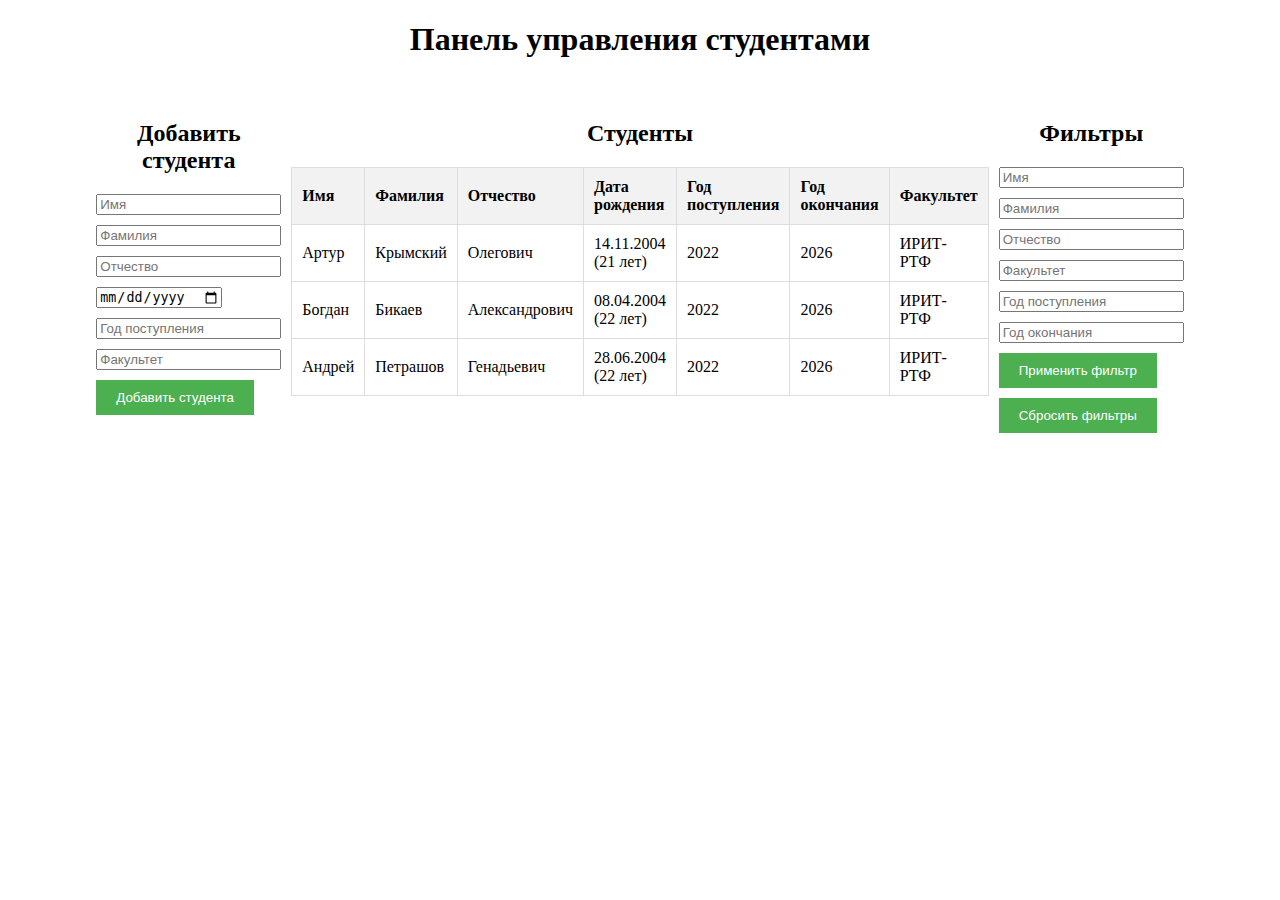
<file: mod10/index.html>
<!DOCTYPE html>
<html lang="ru">

<head>
    <meta charset="UTF-8">
    <meta name="viewport" content="width=device-width, initial-scale=1.0">
    <title>Панель управления студентами</title>
    <link rel="stylesheet" href="styles.css">
</head>

<body>
    <h1 class="header">Панель управления студентами</h1>

    <div class="container">
        <div class="left-panel">
            <h2>Добавить студента</h2>
            <form id="add-student-form">
                <input type="text" id="first-name" placeholder="Имя" required>
                <input type="text" id="last-name" placeholder="Фамилия" required>
                <input type="text" id="middle-name" placeholder="Отчество">
                <input type="date" id="dob" required>
                <input type="number" id="start-year" placeholder="Год поступления" required>
                <input type="text" id="faculty" placeholder="Факультет" required>
                <button type="submit">Добавить студента</button>
            </form>
        </div>

        <div id="students-table">
            <h2>Студенты</h2>
            <table>
                <thead>
                    <tr>
                        <th>Имя</th>
                        <th>Фамилия</th>
                        <th>Отчество</th>
                        <th>Дата рождения</th>
                        <th>Год поступления</th>
                        <th>Год окончания</th>
                        <th>Факультет</th>
                    </tr>
                </thead>
                <tbody id="students-list">

                </tbody>
            </table>
        </div>

        <div class="right-panel">
            <h2>Фильтры</h2>
            <div id="filters">
                <input type="text" id="filter-first-name" placeholder="Имя">
                <input type="text" id="filter-last-name" placeholder="Фамилия">
                <input type="text" id="filter-middle-name" placeholder="Отчество">
                <input type="text" id="filter-faculty" placeholder="Факультет">
                <input type="number" id="filter-start-year" placeholder="Год поступления">
                <input type="number" id="filter-graduation-year" placeholder="Год окончания">
                <button id="apply-filter-btn">Применить фильтр</button>
                <button id="reset-filters-btn">Сбросить фильтры</button>
            </div>
        </div>
    </div>

    <script src="script.js"></script>
</body>

</html>
</file>
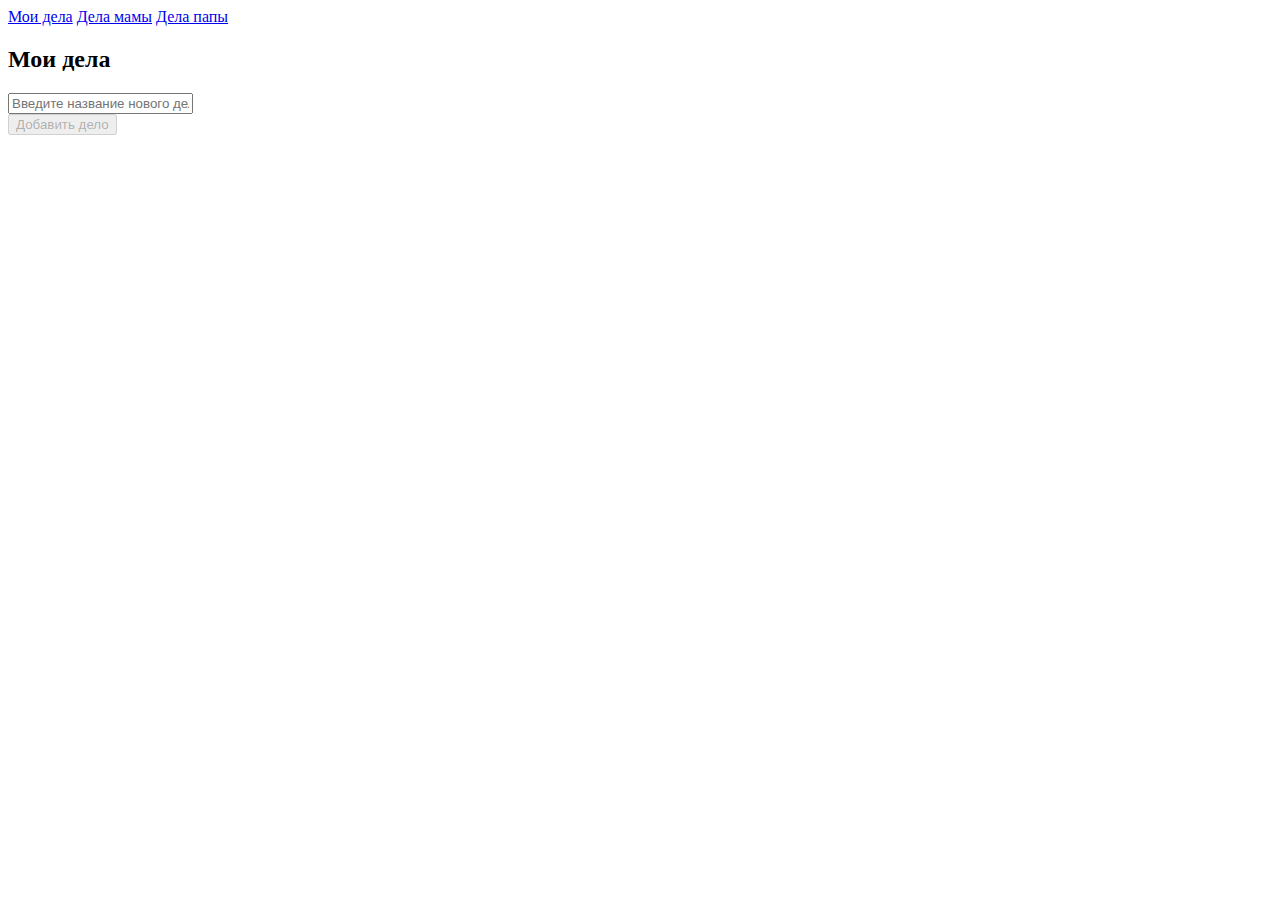
<file: mod8/index.html>
<!DOCTYPE html>
<html lang="en">
<head>
    <meta charset="UTF-8">
    <meta name="viewport" content="width=device-width, initial-scale=1.0">
    <title>toDO</title>
    <link rel="stylesheet" href="https://cdn.jsdelivr.net/npm/bootstrap@4.5.3/dist/css/bootstrap.min.css" 
    integrity="sha384-TX8t27EcRE3e/ihU7zmQxVncDAy5uIKz4rEkgIXeMed4M0jlfIDPvg6uqKI2xXr2"
     crossorigin="anonymous">
     <script defer src="./todo-app.js"></script>
     <script>
        document.addEventListener('DOMContentLoaded', function(){
          createTodoApp(document.getElementById('todo-app'), 'Мои дела', 'myTasks');
        })
      </script>
</head>
<body>
    <div class="container mb-5">
        <nav class="nav">
            <a class="nav-link" href="index.html">Мои дела</a>
            <a class="nav-link" href="mom.html">Дела мамы</a>
            <a class="nav-link" href="dad.html">Дела папы</a>
        </nav>
    </div>
    <div id="todo-app" class="container"></div>
</body>
</html>
</file>
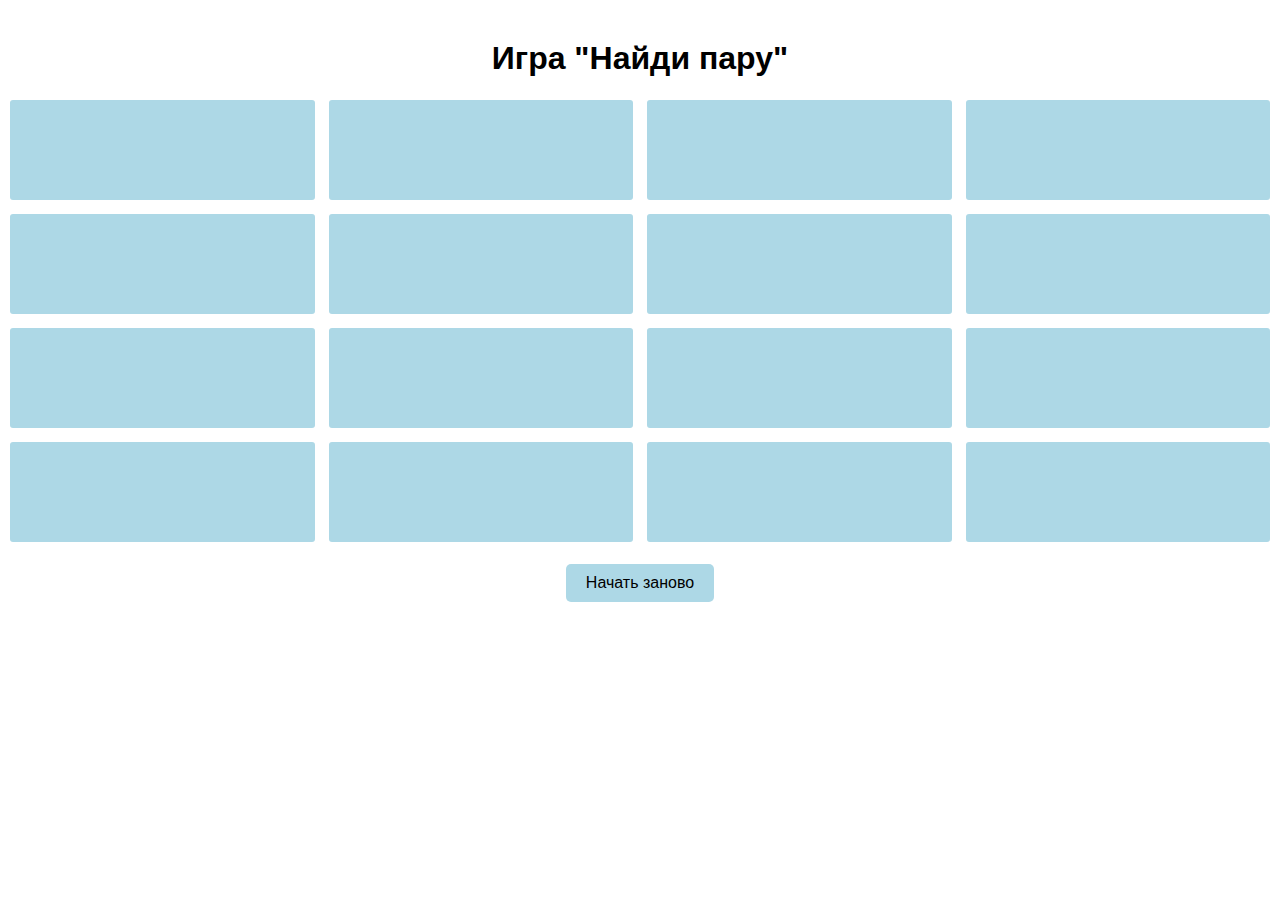
<file: mod9/index.html>
<!DOCTYPE html>
<html>
<head>
  <title>Игра "Найди пару"</title>
  <link rel="stylesheet" type="text/css" href="styles.css">
</head>
<body>
  <h1>Игра "Найди пару"</h1>
  <div id="game-container"></div>
  <button id="start-button">Начать заново</button>

  <script src="script.js"></script>
</body>
</html>
</file>
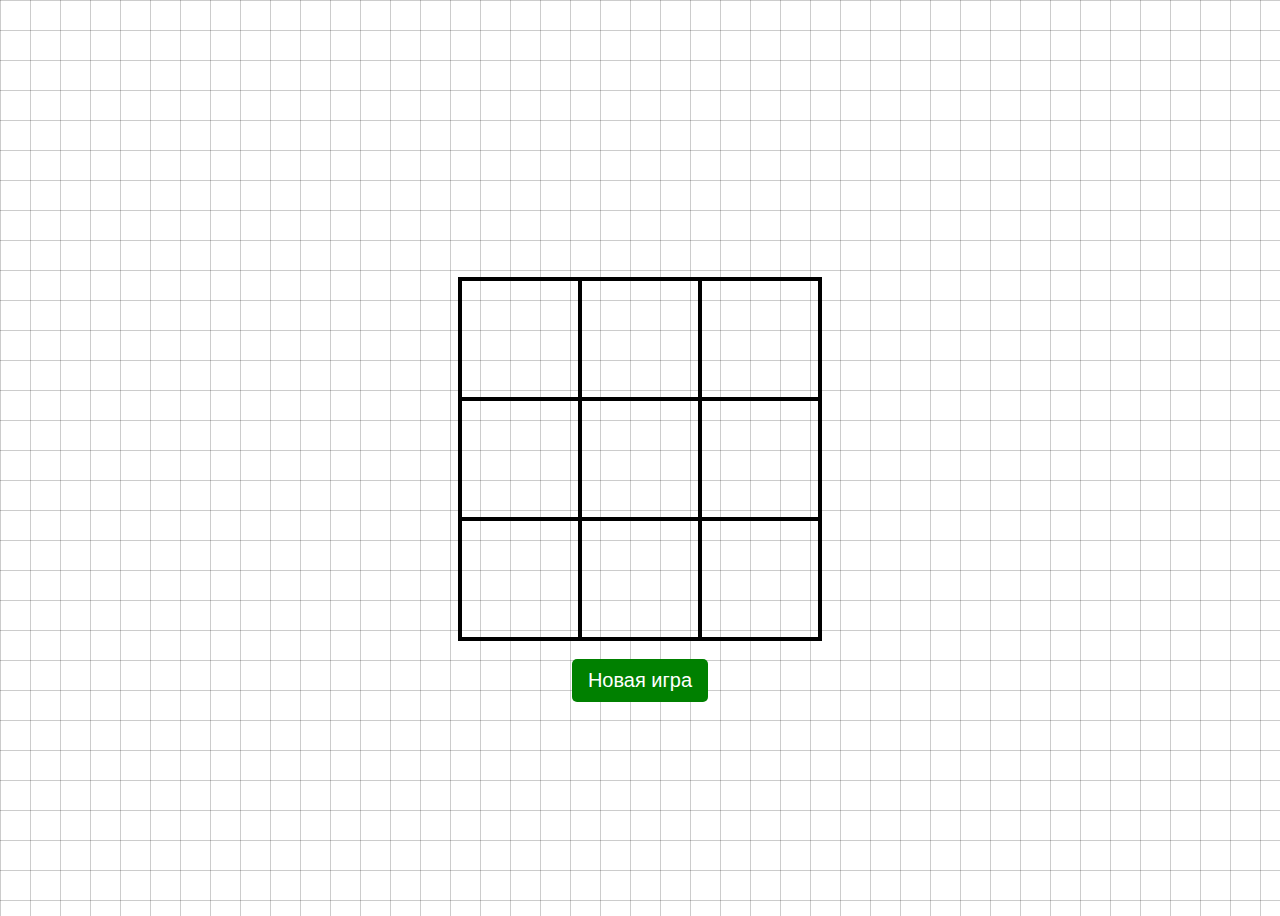
<file: Лекция 1/index.html>
<!DOCTYPE html>
<html lang="en">
<head>
    <meta charset="UTF-8">
    <meta name="viewport" content="width=, initial-scale=1.0">
    <link rel="stylesheet" href="style.css">
    <title>Крестики-нолики</title>
</head>
<body>
    <div class="res">&nbsp</div>
    <div class="game">
        <div class="field"></div>
        <div class="field"></div>
        <div class="field"></div>
        <div class="field"></div>
        <div class="field"></div>
        <div class="field"></div>
        <div class="field"></div>
        <div class="field"></div>
        <div class="field"></div>
    </div>
    <button class="new-game">Новая игра</button>
</body>
<script src="index.js"></script>
</html>
</file>
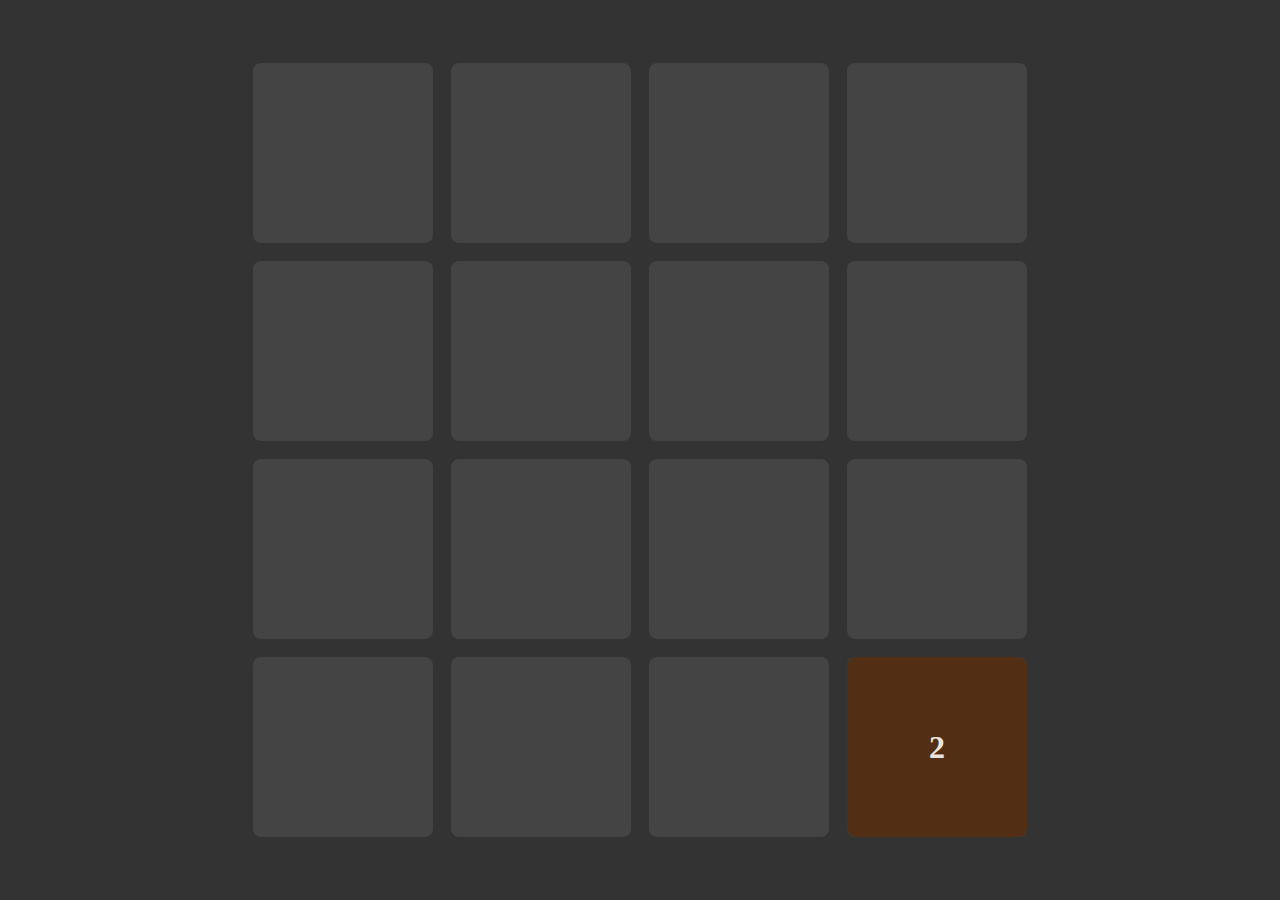
<file: Лекция 2/index.html>
<!DOCTYPE html>
<html lang="en">
<head>
    <meta charset="UTF-8">
    <meta name="viewport" content="width=device-width, initial-scale=1.0">
    <link rel="stylesheet" href="style.css">
    <title>2048</title>
</head>
<body>
    <div class="game-board"></div>
</body>
<script defer src="app.js" type="module"></script>
</html>
</file>
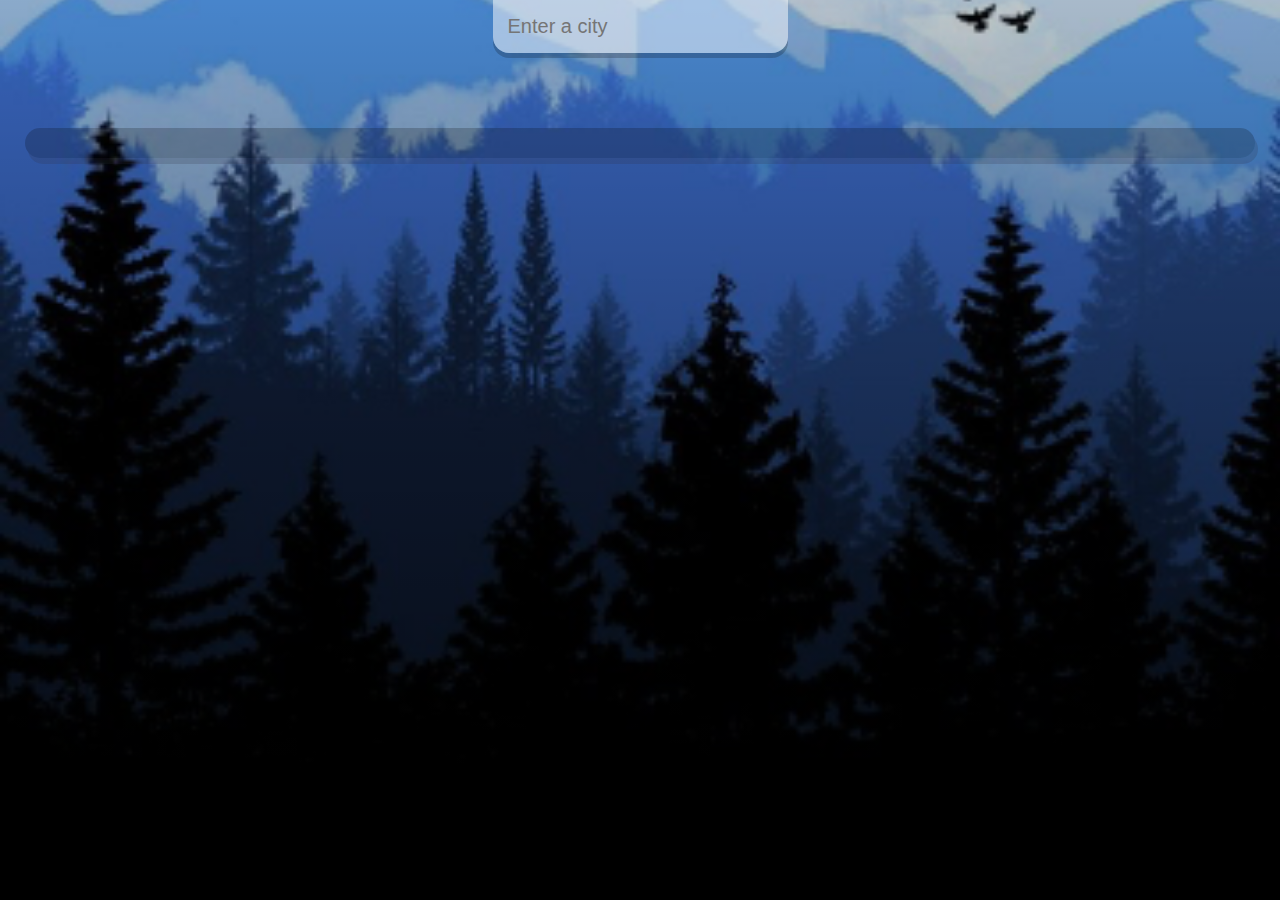
<file: Лекция 3/index.html>
<!DOCTYPE html>
<html>
<head>
    <title>Weather App</title>
    <link rel="stylesheet" href="styles.css">
</head>
<body>
    <div class="app">
        <main>
            <div class="search-box">
                <input type="text" class="searchbar" placeholder="Enter a city">
            </div>
            <div class="location-box">
                <div class="location"></div>
                <div class="date"></div>
            </div>
            <div class="weather-box">
                <div class="temp"></div>
                <div class="weather"></div>
            </div>
        </main>
    </div>
    
    <script src="main.js"></script>
</body>
</html>
</file>
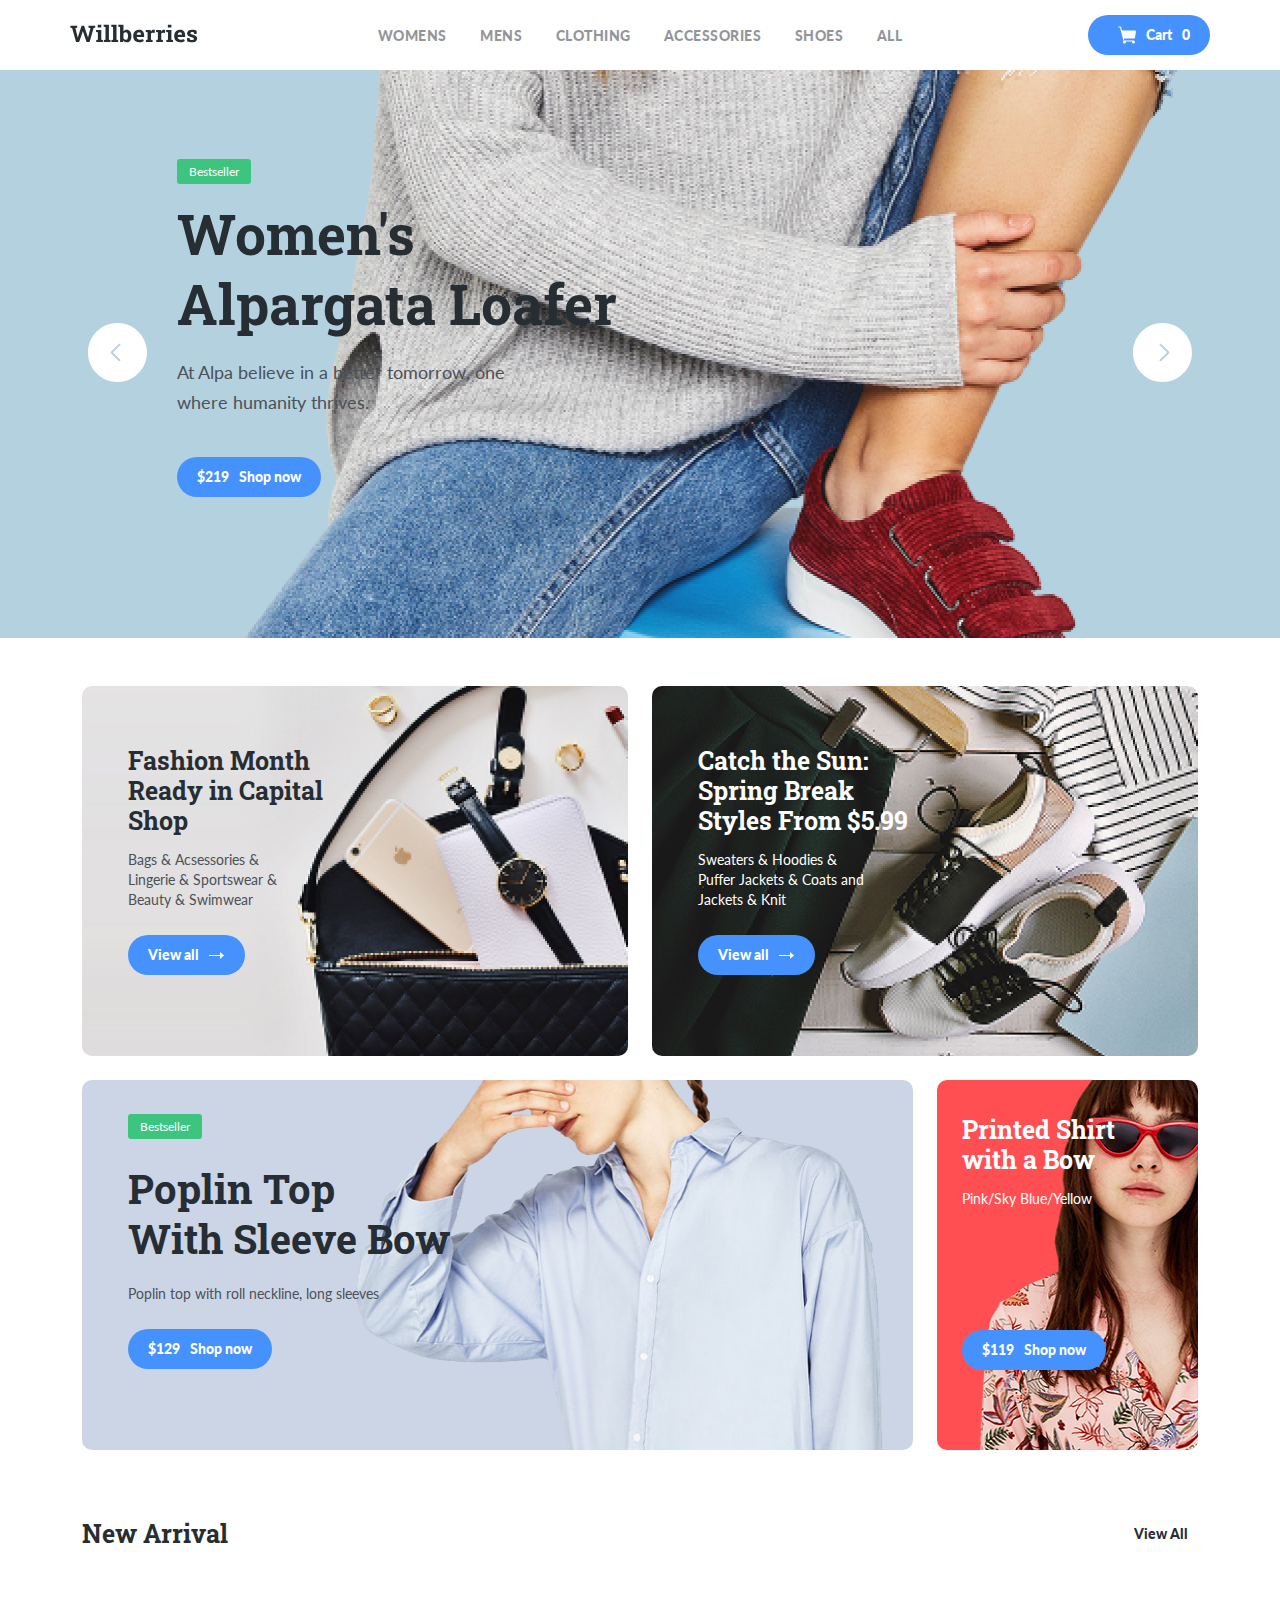
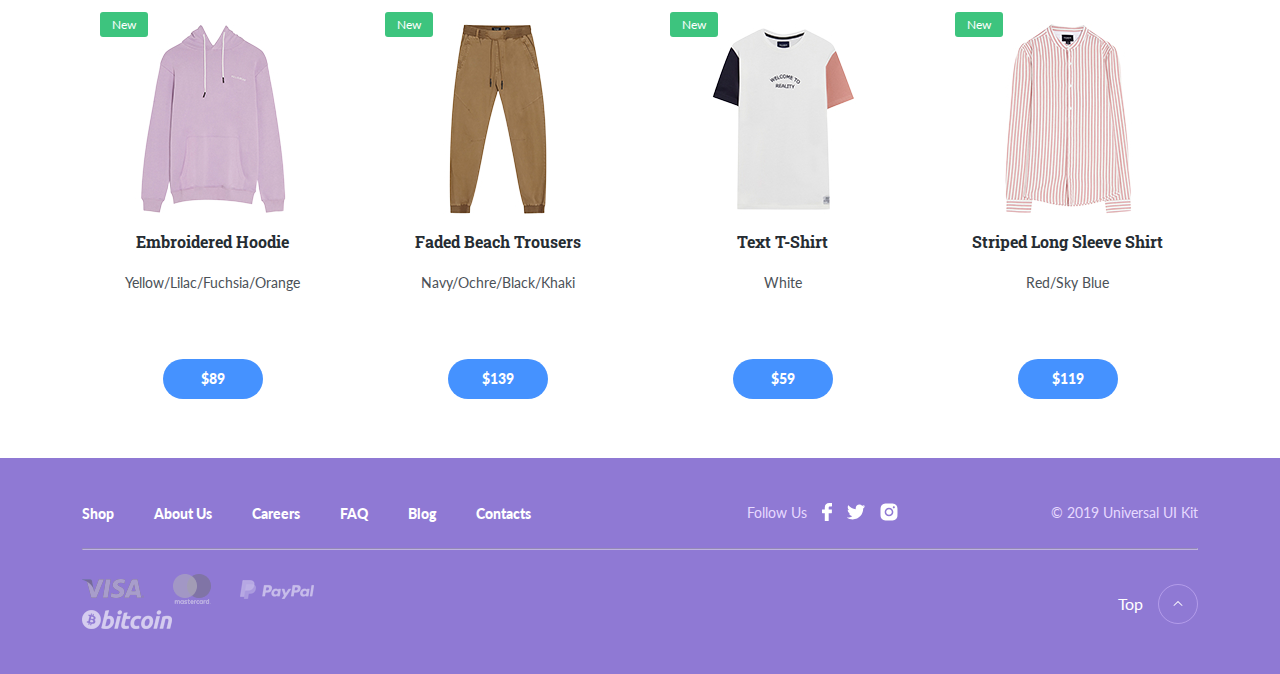
<file: Лекция 4/index.html>
<!DOCTYPE html>
<html lang="en">
<head>
	<meta charset="UTF-8">
	<meta name="viewport" content="width=device-width, initial-scale=1.0">
	<title>Willberries</title>
	<link rel="preconnect" href="https://fonts.gstatic.com">
	<link rel="apple-touch-icon" sizes="180x180" href="favicon/apple-touch-icon.png">
	<link rel="icon" type="image/png" sizes="32x32" href="favicon/favicon-32x32.png">
	<link rel="icon" type="image/png" sizes="16x16" href="favicon/favicon-16x16.png">
	<link rel="mask-icon" href="favicon/safari-pinned-tab.svg" color="#5bbad5">
	<meta name="msapplication-TileColor" content="#da532c">
	<meta name="theme-color" content="#ffffff">
	<link href="https://fonts.googleapis.com/css2?family=Lato:wght@400;900&display=swap" rel="stylesheet">
	<link href="https://fonts.googleapis.com/css2?family=Roboto+Slab:wght@700&display=swap" rel="stylesheet">
	<link rel="stylesheet" href="css/bootstrap-grid.min.css">
	<link rel="stylesheet" href="css/swiper-bundle.min.css"/>
	<link rel="stylesheet" href="css/style.css">
</head>
<!-- class="show-goods" -->
<body id="body">
	<header class="container header px-4 px-md-0">
		<div class="row justify-content-between align-items-center">
			<div class="col-lg-2 col-6">
				<a href="#" class="logo-link">
					<img width="128" src="img/logo.svg" alt="logo: Willberries" class="logo-image">
				</a>
			</div>
			<div class="col-lg-6 d-none d-lg-block">
				<nav>
					<ul class="navigation d-flex justify-content-around">
						<li class="navigation-item">
							<a href="#" class="navigation-link" data-field="gender">Womens</a>
						</li>
						<li class="navigation-item">
							<a href="#" class="navigation-link" data-field="gender">Mens</a>
						</li>
						<li class="navigation-item">
							<a href="#" class="navigation-link" data-field="category">Clothing</a>
						</li>
						<li class="navigation-item">
							<a href="#" class="navigation-link" data-field="category">Accessories</a>
						</li>
						<li class="navigation-item">
							<a href="#" class="navigation-link" data-field="category">Shoes</a>
						</li>
						<li class="navigation-item">
							<a href="#" class="navigation-link" >All</a>
						</li>

					</ul>
				</nav>
			</div>
			<div class="col-lg-2 col-6 d-flex justify-content-end">
				<button class="button button-cart">
					<img class="button-icon" src="img/cart.svg" alt="icon: cart">
					<span class="button-text">Cart</span>
					<span class="button-text cart-count">0</span>
				</button>
			</div>
		</div>
		<!-- /.row -->
	</header>
	<section class="slider swiper-container">
		<div class="swiper-wrapper">
			<section class="slide slide-1 swiper-slide">
				<div class="container">
					<div class="row">
						<div class="col-lg-4 col-10 offset-lg-1">
							<span class="label">Bestseller</span>
							<h2 class="slide-title">Women's Alpargata Loafer</h2>
							<p class="slide-description">At Alpa believe in a better tomorrow, one where humanity thrives.</p>
							<button class="button add-to-cart" data-id="003">
								<span class="button-price">$219</span>
								<span class="button-text">Shop now</span>
							</button>
						</div>
						<!-- /.col-4 offset-lg-1 -->
					</div>
					<!-- /.row -->
				</div>
				<!-- /.container -->
			</section>
			<section class="slide slide-1 swiper-slide">
				<div class="container">
					<div class="row">
						<div class="col-lg-4 col-10 offset-lg-1">
							<span class="label">New</span>
							<h2 class="slide-title">Text T-Shirt</h2>
							<p class="slide-description">Women’s pearl basic knit sweater with a round neck. Available in several colours. Free shipping to stores.</p>
							<button class="button add-to-cart" data-id="004">
								<span class="button-price">$119</span>
								<span class="button-text">Shop now</span>
							</button>
						</div>
						<!-- /.col-4 offset-lg-1 -->
					</div>
					<!-- /.row -->
				</div>
				<!-- /.container -->
			</section>
			<section class="slide slide-1 swiper-slide">
				<div class="container">
					<div class="row">
						<div class="col-lg-4 col-10 offset-lg-1">
							<span class="label">Bestseller</span>
							<h2 class="slide-title">Sweater Choker Neck</h2>
							<p class="slide-description">Women’s pearl basic knit sweater with a round neck. Available in several colours. Free shipping to stores.</p>
							<button class="button add-to-cart" data-id="005">
								<span class="button-price">$319</span>
								<span class="button-text">Shop now</span>
							</button>
						</div>
						<!-- /.col-4 offset-lg-1 -->
					</div>
					<!-- /.row -->
				</div>
				<!-- /.container -->
			</section>
		</div>
		<!-- /.swiper-wrapper -->
		<div class="slider-nav">
			<div class="container">
				<div class="row justify-content-between">
					<div class="col-1">
						<button class="slider-button slider-button-prev">
							<img src="img/arrow-prev.svg" alt="icon: arrow-prev">
						</button>
					</div>
					<!-- /.col-1 -->
					<div class="col-1">
						<button class="slider-button slider-button-next">
							<img src="img/arrow-next.svg" alt="icon: arrow-prev">
						</button>
					</div>
					<!-- /.col-1 -->
				</div>
				<!-- /.row -->
			</div>
			<!-- /.container -->
		</div>
		<!-- /.slider-nav -->
	</section>
	<!-- /.slider -->
	<section class="special-offers container pt-5 pb-4">
		<div class="row mb-4">
			<div class="col-xl-6">
				<div class="card card-1 mb-4">
					<h3 class="card-title">Fashion Month Ready in Capital Shop</h3>
					<p class="card-text">Bags & Acsessories & Lingerie & Sportswear & Beauty & Swimwear</p>
					<button class="button">
						<span class="button-text">View all</span>
						<img src="img/arrow.svg" alt="icon: arrow" class="button-icon">
					</button>
				</div>
				<!-- /.card -->
			</div>
			<!-- /.col-6 -->
			<div class="col-xl-6">
				<div class="card card-2 mb-4">
					<h3 class="card-title text-light">Catch the Sun: Spring Break Styles From $5.99</h3>
					<p class="card-text text-light">Sweaters & Hoodies & Puffer Jackets & Coats and Jackets & Knit</p>
					<button class="button">
						<span class="button-text">View all</span>
						<img src="img/arrow.svg" alt="icon: arrow" class="button-icon">
					</button>
				</div>
				<!-- /.card -->
			</div>
			<!-- /.col-6 -->
			<div class="col-xl-9 col-lg-6 mb-4">
				<div class="card card-3">
					<span class="label">Bestseller</span>
					<h3 class="card-title large">Poplin Top <br>With Sleeve Bow</h3>
					<p class="card-text large">Poplin top with roll neckline, long sleeves</p>
					<button class="button add-to-cart" data-id="002">
						<span class="button-price">$129</span>
						<span class="button-text">Shop now</span>
					</button>
				</div>
				<!-- /.card -->
			</div>
			<!-- /.col-9 -->
			<div class="col-xl-3 col-lg-6">
				<div class="card card-4">
					<h3 class="card-title text-light mw-160">Printed Shirt with a Bow</h3>
					<p class="card-text text-light">Pink/Sky Blue/Yellow</p>
					<button class="button add-to-cart button-four" data-id="009">
						<span class="button-price">$119</span>
						<span class="button-text">Shop now</span>
					</button>
				</div>
				<!-- /.card -->
			</div>
			<!-- /.col-3 -->
		</div>
		<!-- /.row -->
		<div class="row align-items-center mb-4">
			<div class="col-9">
				<h2 class="section-title">New Arrival</h2>
			</div>
			<!-- /.col-9 -->
			<div class="col-3 d-flex justify-content-end">
				<a href="#" class="more">View All</a>
			</div>
			<!-- /.col-3 -->
		</div>
		<!-- /.row -->
		<div class="short-goods row">
			<div class="col-lg-3 col-sm-6">
				<div class="goods-card">
					<span class="label">New</span>
					<!-- /.label --><img src="img/image-119.jpg" alt="image: Hoodie" class="goods-image">
					<h3 class="goods-title">Embroidered Hoodie</h3>
					<!-- /.goods-title -->
					<p class="goods-description">Yellow/Lilac/Fuchsia/Orange</p>
					<!-- /.goods-description -->
					<!-- /.goods-price -->
					<button class="button goods-card-btn add-to-cart" data-id="012">
						<span class="button-price">$89</span>
					</button>
				</div>
				<!-- /.goods-card -->
			</div>
			<!-- /.col-3 -->
			<div class="col-lg-3 col-sm-6">
				<div class="goods-card">
					<span class="label">New</span>
					<!-- /.label --><img src="img/image-120.jpg" alt="image: Faded Beach Trousers" class="goods-image">
					<h3 class="goods-title">Faded Beach Trousers</h3>
					<!-- /.goods-title -->
					<p class="goods-description">Navy/Ochre/Black/Khaki</p>
					<!-- /.goods-description -->
					<button class="button goods-card-btn add-to-cart" data-id="011">
						<span class="button-price">$139</span>
					</button>
					<!-- /.goods-price -->
				</div>
				<!-- /.goods-card -->
			</div>
			<!-- /.col-3 -->
			<div class="col-lg-3 col-sm-6">
				<div class="goods-card">
					<span class="label">New</span>
					<!-- /.label --><img src="img/image-121.jpg" alt="image: Text T-Shirt" class="goods-image">
					<h3 class="goods-title">Text T-Shirt</h3>
					<!-- /.goods-title -->
					<p class="goods-description">White</p>
					<!-- /.goods-description -->
					<button class="button goods-card-btn add-to-cart" data-id="010">
						<span class="button-price">$59</span>
					</button>
					<!-- /.goods-price -->
				</div>
				<!-- /.goods-card -->
			</div>
			<!-- /.col-3 -->
			<div class="col-lg-3 col-sm-6">
				<div class="goods-card">
					<span class="label">New</span>
					<!-- /.label --><img src="img/image-122.jpg" alt="image: Striped Long Sleeve Shirt" class="goods-image">
					<h3 class="goods-title">Striped Long Sleeve Shirt</h3>
					<!-- /.goods-title -->
					<p class="goods-description">Red/Sky Blue</p>
					<!-- /.goods-description -->
					<button class="button goods-card-btn add-to-cart" data-id="001">
						<span class="button-price">$119</span>
					</button>
					<!-- /.goods-price -->
				</div>
				<!-- /.goods-card -->
			</div>
			<!-- /.col-3 -->
		</div>
		<!-- /.row -->
	</section>
	<!-- /.container -->
	<section class="long-goods">
		<div class="container">
			<div class="row align-items-center mb-4">
				<div class="col-12">
					<h2 class="section-title">Category</h2>
				</div>
				<!-- /.col-12 -->
			</div>
			<div class="row long-goods-list">
				<div class="col-lg-3 col-sm-6">
					<div class="goods-card">
						<span class="label">New</span>
						<!-- /.label --><img src="img/image-119.jpg" alt="image: Hoodie" class="goods-image">
						<h3 class="goods-title">Embroidered Hoodie</h3>
						<!-- /.goods-title -->
						<p class="goods-description">Yellow/Lilac/Fuchsia/Orange</p>
						<!-- /.goods-description -->
						<!-- /.goods-price -->
						<button class="button goods-card-btn add-to-cart" data-id="007">
							<span class="button-price">$89</span>
						</button>
					</div>
					<!-- /.goods-card -->
				</div>
				<!-- /.col-3 -->
				<div class="col-lg-3 col-sm-6">
					<div class="goods-card">
						<span class="label">New</span>
						<!-- /.label --><img src="img/image-120.jpg" alt="image: Faded Beach Trousers" class="goods-image">
						<h3 class="goods-title">Faded Beach Trousers</h3>
						<!-- /.goods-title -->
						<p class="goods-description">Navy/Ochre/Black/Khaki</p>
						<!-- /.goods-description -->
						<button class="button goods-card-btn add-to-cart" data-id="007">
							<span class="button-price">$139</span>
						</button>
						<!-- /.goods-price -->
					</div>
					<!-- /.goods-card -->
				</div>
				<!-- /.col-3 -->
				<div class="col-lg-3 col-sm-6">
					<div class="goods-card">
						<span class="label">New</span>
						<!-- /.label --><img src="img/image-121.jpg" alt="image: Text T-Shirt" class="goods-image">
						<h3 class="goods-title">Text T-Shirt</h3>
						<!-- /.goods-title -->
						<p class="goods-description">White</p>
						<!-- /.goods-description -->
						<button class="button goods-card-btn add-to-cart" data-id="007">
							<span class="button-price">$59</span>
						</button>
						<!-- /.goods-price -->
					</div>
					<!-- /.goods-card -->
				</div>
				<!-- /.col-3 -->
				<div class="col-lg-3 col-sm-6">
					<div class="goods-card">
						<span class="label">New</span>
						<!-- /.label --><img src="img/image-122.jpg" alt="image: Striped Long Sleeve Shirt" class="goods-image">
						<h3 class="goods-title">Striped Long Sleeve Shirt</h3>
						<!-- /.goods-title -->
						<p class="goods-description">Red/Sky Blue</p>
						<!-- /.goods-description -->
						<button class="button goods-card-btn add-to-cart" data-id="001">
							<span class="button-price">$119</span>
						</button>
						<!-- /.goods-price -->
					</div>
					<!-- /.goods-card -->
				</div>
				<!-- /.col-3 -->
				<div class="col-lg-3 col-sm-6">
					<div class="goods-card">
						<span class="label">New</span>
						<!-- /.label --><img src="img/image-119.jpg" alt="image: Hoodie" class="goods-image">
						<h3 class="goods-title">Embroidered Hoodie</h3>
						<!-- /.goods-title -->
						<p class="goods-description">Yellow/Lilac/Fuchsia/Orange</p>
						<!-- /.goods-description -->
						<!-- /.goods-price -->
						<button class="button goods-card-btn add-to-cart" data-id="007">
							<span class="button-price">$89</span>
						</button>
					</div>
					<!-- /.goods-card -->
				</div>
				<!-- /.col-3 -->
				<div class="col-lg-3 col-sm-6">
					<div class="goods-card">
						<span class="label">New</span>
						<!-- /.label --><img src="img/image-120.jpg" alt="image: Faded Beach Trousers" class="goods-image">
						<h3 class="goods-title">Faded Beach Trousers</h3>
						<!-- /.goods-title -->
						<p class="goods-description">Navy/Ochre/Black/Khaki</p>
						<!-- /.goods-description -->
						<button class="button goods-card-btn add-to-cart" data-id="007">
							<span class="button-price">$139</span>
						</button>
						<!-- /.goods-price -->
					</div>
					<!-- /.goods-card -->
				</div>
				<!-- /.col-3 -->
				<div class="col-lg-3 col-sm-6">
					<div class="goods-card">
						<span class="label">New</span>
						<!-- /.label --><img src="img/image-121.jpg" alt="image: Text T-Shirt" class="goods-image">
						<h3 class="goods-title">Text T-Shirt</h3>
						<!-- /.goods-title -->
						<p class="goods-description">White</p>
						<!-- /.goods-description -->
						<button class="button goods-card-btn add-to-cart" data-id="007">
							<span class="button-price">$59</span>
						</button>
						<!-- /.goods-price -->
					</div>
					<!-- /.goods-card -->
				</div>
				<!-- /.col-3 -->
				<div class="col-lg-3 col-sm-6">
					<div class="goods-card">
						<span class="label">New</span>
						<!-- /.label --><img src="img/image-122.jpg" alt="image: Striped Long Sleeve Shirt" class="goods-image">
						<h3 class="goods-title">Striped Long Sleeve Shirt</h3>
						<!-- /.goods-title -->
						<p class="goods-description">Red/Sky Blue</p>
						<!-- /.goods-description -->
						<button class="button goods-card-btn add-to-cart" data-id="001">
							<span class="button-price">$119</span>
						</button>
						<!-- /.goods-price -->
					</div>
					<!-- /.goods-card -->
				</div>
				<!-- /.col-3 -->
				<div class="col-lg-3 col-sm-6">
					<div class="goods-card">
						<span class="label">New</span>
						<!-- /.label --><img src="img/image-119.jpg" alt="image: Hoodie" class="goods-image">
						<h3 class="goods-title">Embroidered Hoodie</h3>
						<!-- /.goods-title -->
						<p class="goods-description">Yellow/Lilac/Fuchsia/Orange</p>
						<!-- /.goods-description -->
						<!-- /.goods-price -->
						<button class="button goods-card-btn add-to-cart" data-id="007">
							<span class="button-price">$89</span>
						</button>
					</div>
					<!-- /.goods-card -->
				</div>
				<!-- /.col-3 -->
				<div class="col-lg-3 col-sm-6">
					<div class="goods-card">
						<span class="label">New</span>
						<!-- /.label --><img src="img/image-120.jpg" alt="image: Faded Beach Trousers" class="goods-image">
						<h3 class="goods-title">Faded Beach Trousers</h3>
						<!-- /.goods-title -->
						<p class="goods-description">Navy/Ochre/Black/Khaki</p>
						<!-- /.goods-description -->
						<button class="button goods-card-btn add-to-cart" data-id="007">
							<span class="button-price">$139</span>
						</button>
						<!-- /.goods-price -->
					</div>
					<!-- /.goods-card -->
				</div>
				<!-- /.col-3 -->
				<div class="col-lg-3 col-sm-6">
					<div class="goods-card">
						<span class="label">New</span>
						<!-- /.label --><img src="img/image-121.jpg" alt="image: Text T-Shirt" class="goods-image">
						<h3 class="goods-title">Text T-Shirt</h3>
						<!-- /.goods-title -->
						<p class="goods-description">White</p>
						<!-- /.goods-description -->
						<button class="button goods-card-btn add-to-cart" data-id="007">
							<span class="button-price">$59</span>
						</button>
						<!-- /.goods-price -->
					</div>
					<!-- /.goods-card -->
				</div>
				<!-- /.col-3 -->
				<div class="col-lg-3 col-sm-6">
					<div class="goods-card">
						<span class="label">New</span>
						<!-- /.label --><img src="img/image-122.jpg" alt="image: Striped Long Sleeve Shirt" class="goods-image">
						<h3 class="goods-title">Striped Long Sleeve Shirt</h3>
						<!-- /.goods-title -->
						<p class="goods-description">Red/Sky Blue</p>
						<!-- /.goods-description -->
						<button class="button goods-card-btn add-to-cart" data-id="001">
							<span class="button-price">$119</span>
						</button>
						<!-- /.goods-price -->
					</div>
					<!-- /.goods-card -->
				</div>
				<!-- /.col-3 -->
			</div>
		</div>

	</section>
	<footer class="footer">
		<div class="container">
			<div class="row">
				<div class="col-xl-7 mb-4 mb-xl-0">
					<nav>
						<ul class="footer-menu d-sm-flex">
							<li class="footer-menu-item"><a href="#" class="footer-menu-link">Shop</a></li>
							<li class="footer-menu-item"><a href="#" class="footer-menu-link">About Us</a></li>
							<li class="footer-menu-item"><a href="#" class="footer-menu-link">Careers</a></li>
							<li class="footer-menu-item"><a href="#" class="footer-menu-link">FAQ </a></li>
							<li class="footer-menu-item"><a href="#" class="footer-menu-link">Blog</a></li>
							<li class="footer-menu-item"><a href="#" class="footer-menu-link">Contacts</a></li>
						</ul>
					</nav>
				</div>
				<!-- /.col-7 -->
				<div class="col-lg-3 d-flex align-items-center">
					<span class="footer-text">Follow Us</span>
					<span class="footer-social d-inline-flex align-items-center">
            <a href="#" class="social-link">
              <img src="img/Facebook.svg" alt="Facebook">
            </a>
            <a href="#" class="social-link">
              <img src="img/Twitter.svg" alt="Twitter">
            </a>
            <a href="#" class="social-link">
              <img src="img/Instagram.svg" alt="Instagram">
            </a>
          </span>
				</div>
				<!-- /.col-3 -->
				<div class="col-xl-2 col-lg-3 d-flex justify-content-lg-end mt-4 mt-lg-0">
					<span class="footer-text">© 2019 Universal UI Kit</span>
				</div>
				<!-- /.col-2 -->
			</div>
			<!-- /.row -->
			<hr class="footer-line mt-4 mb-4">
			<div class="row justify-content-between">
				<div class="col-lg-4 col-sm-9">
					<img class="payment-logo" src="img/visa.png" alt="visa logo">
					<img class="payment-logo" src="img/master-card.png" alt="master card logo">
					<img class="payment-logo" src="img/paypal.png" alt="paypal logo ">
					<img class="payment-logo" src="img/bitcoin.png" alt="bitcoin logo">
				</div>
				<!-- /.col-4 -->
				<div class="col-lg-2 col-sm-1 d-flex justify-content-end">
					<a href="#body" class="scroll-link top-link d-flex align-items-center">
						<span class="top-link-text">Top</span>
						<img src="img/top.svg" alt="icon: arrow top">
					</a>
				</div>
				<!-- /.col-2 -->
			</div>
			<!-- /.row -->
		</div>
		<!-- /.container -->
	</footer>
	<div class="overlay" id="modal-cart">
		<div class="modal">
			<header class="modal-header">
				<h2 class="modal-title">Cart</h2>
				<button class="modal-close">x</button>
			</header>
			<table class="cart-table">
				<colgroup>
					<col class="col-goods">
					<col class="col-price">
					<col class="col-minus">
					<col class="col-qty">
					<col class="col-plus">
					<col class="col-total-price">
					<col class="col-delete">
				</colgroup>
				<thead>
				<tr>
					<th>Good(s)</th>
					<th>Price</th>
					<th colspan="3">Qty.</th>
					<th colspan="2">Total</th>
				</tr>
				</thead>
				<tbody class="cart-table__goods">


					
				</tbody>
				<tfoot>
				<tr>
					<th colspan="5">Total:</th>
					<th class="card-table__total" colspan="2"></th>
				</tr>

				</tfoot>
			</table>
			<form class="modal-form" action="">
				<input class="modal-input" type="text" placeholder="Имя" name="nameCustomer">
				<input class="modal-input" type="text" placeholder="Телефон" name="phoneCustomer">
				<button class="button cart-buy">
					<span class="button-text">Checkout</span>
				</button>
			</form>
		</div>
	</div>
	<script src="js/swiper-bundle.min.js"></script>
	<script src="js/main.js"></script>
</body>
</html>
</file>
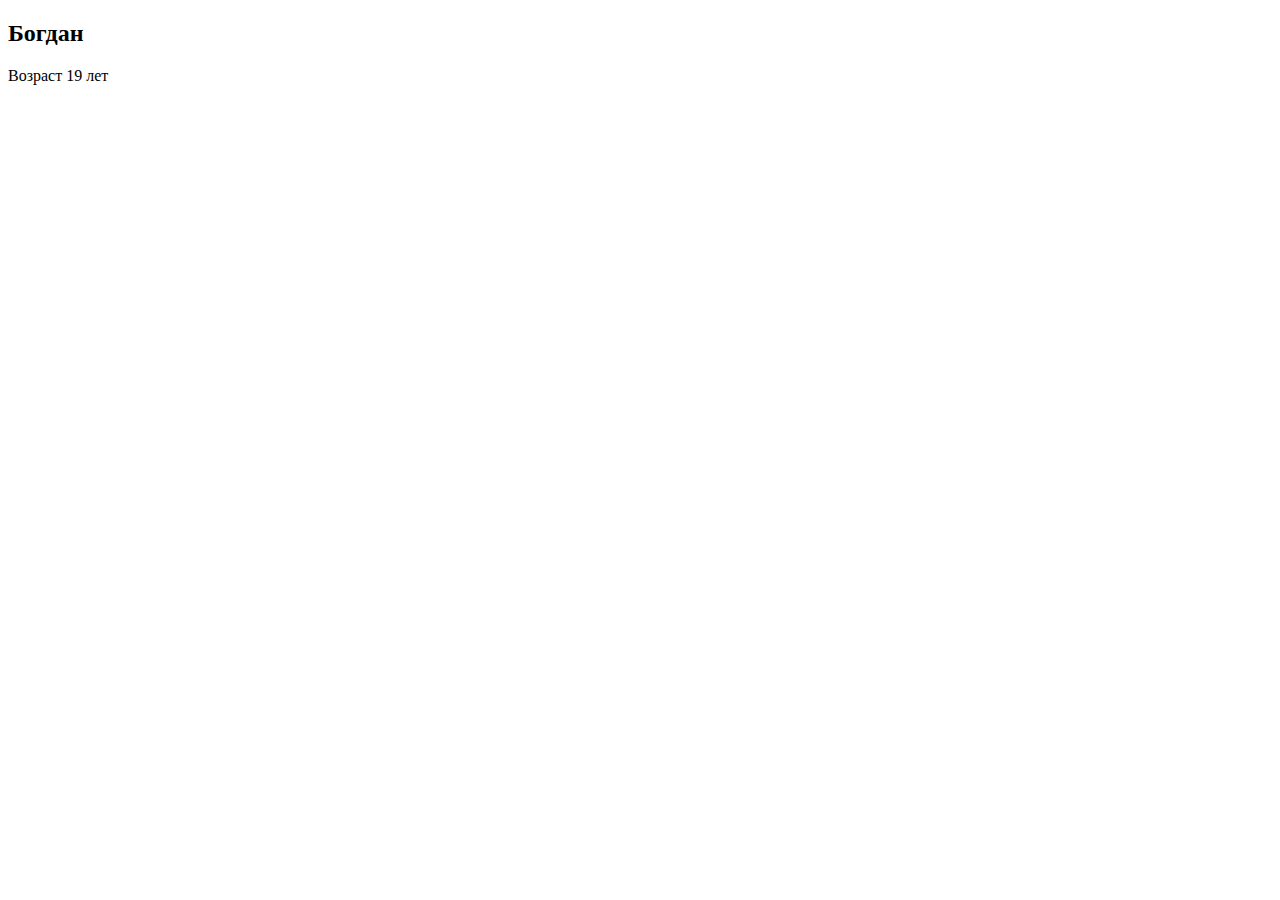
<file: mod7/task1.html>
<!DOCTYPE html>
<html lang="en">
<head>
    <meta charset="UTF-8">
    <meta name="viewport" content="width=device-width, initial-scale=1.0">
    <title>Task1</title>
    
</head>
<body>

    <script src="task1.js"></script>
    
</body>
</html>
</file>
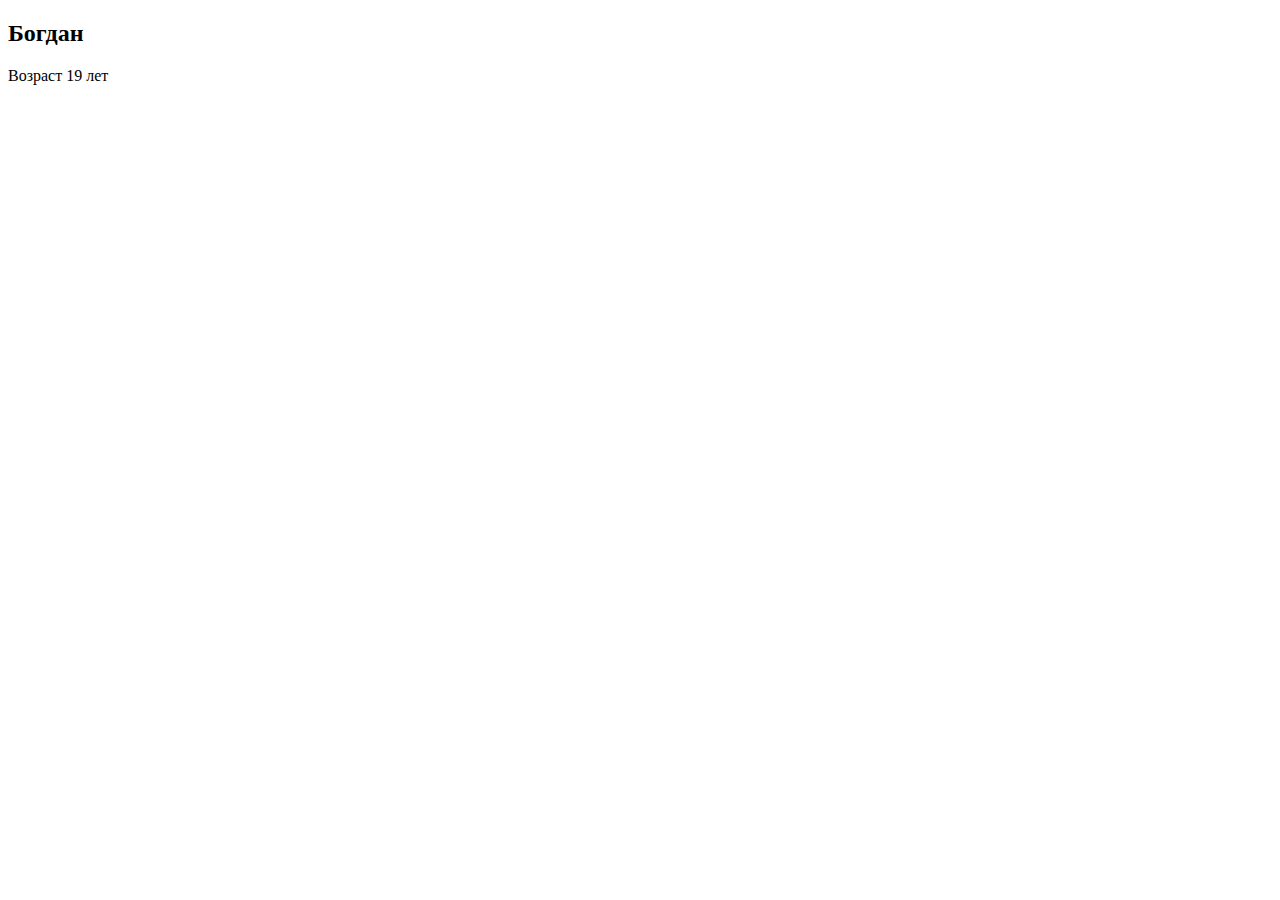
<file: mod7/task2.html>
<!DOCTYPE html>
<html lang="en">
<head>
    <meta charset="UTF-8">
    <meta name="viewport" content="width=device-width, initial-scale=1.0">
    <title>Task2</title>
    
</head>
<body>

    <script src="task2.js"></script>
    
</body>
</html>
</file>
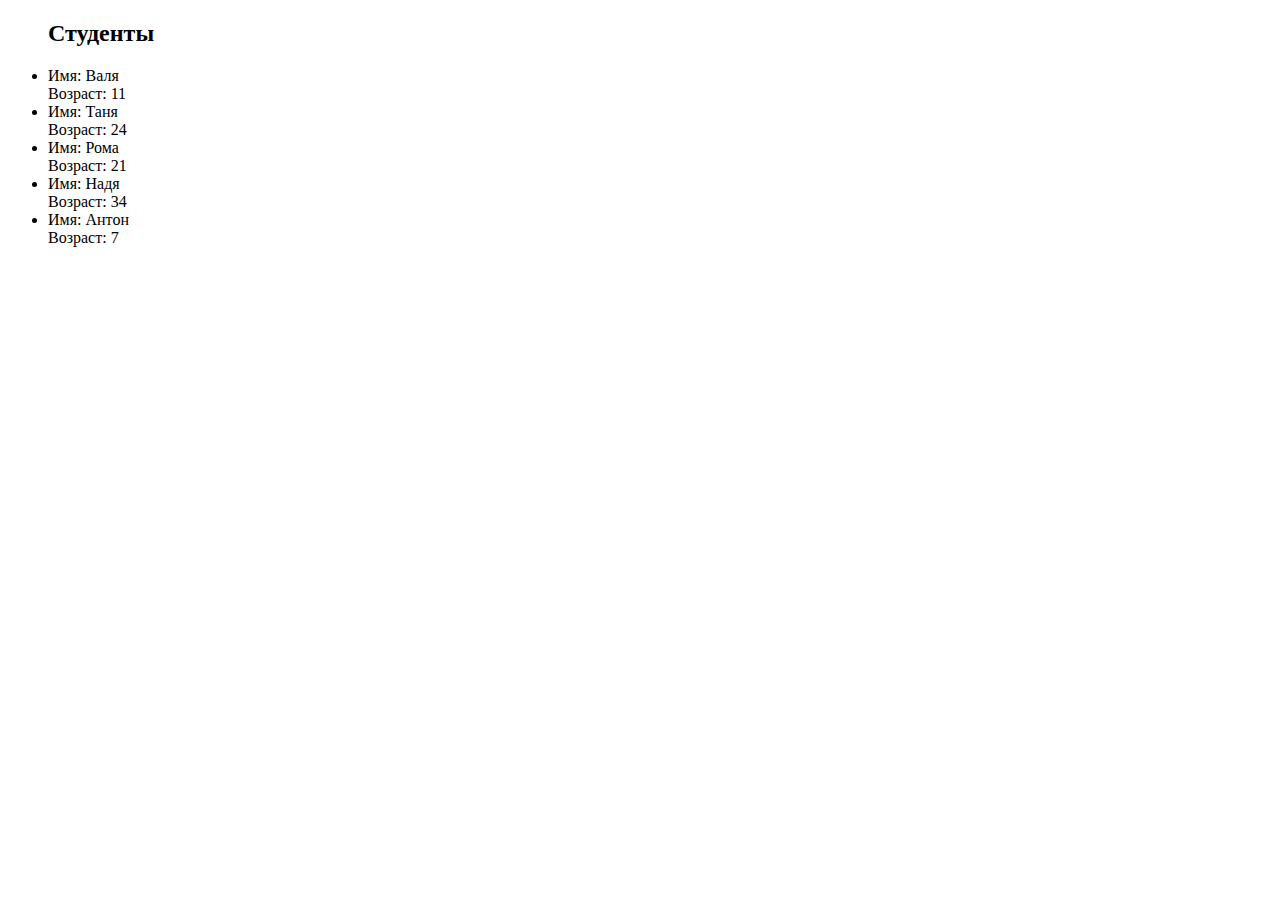
<file: mod7/task3.html>
<!DOCTYPE html>
<html lang="en">
<head>
    <meta charset="UTF-8">
    <meta name="viewport" content="width=device-width, initial-scale=1.0">
    <title>Task3</title>
</head>
<body>
    <script src="task3.js"></script>
</body>
</html>
</file>
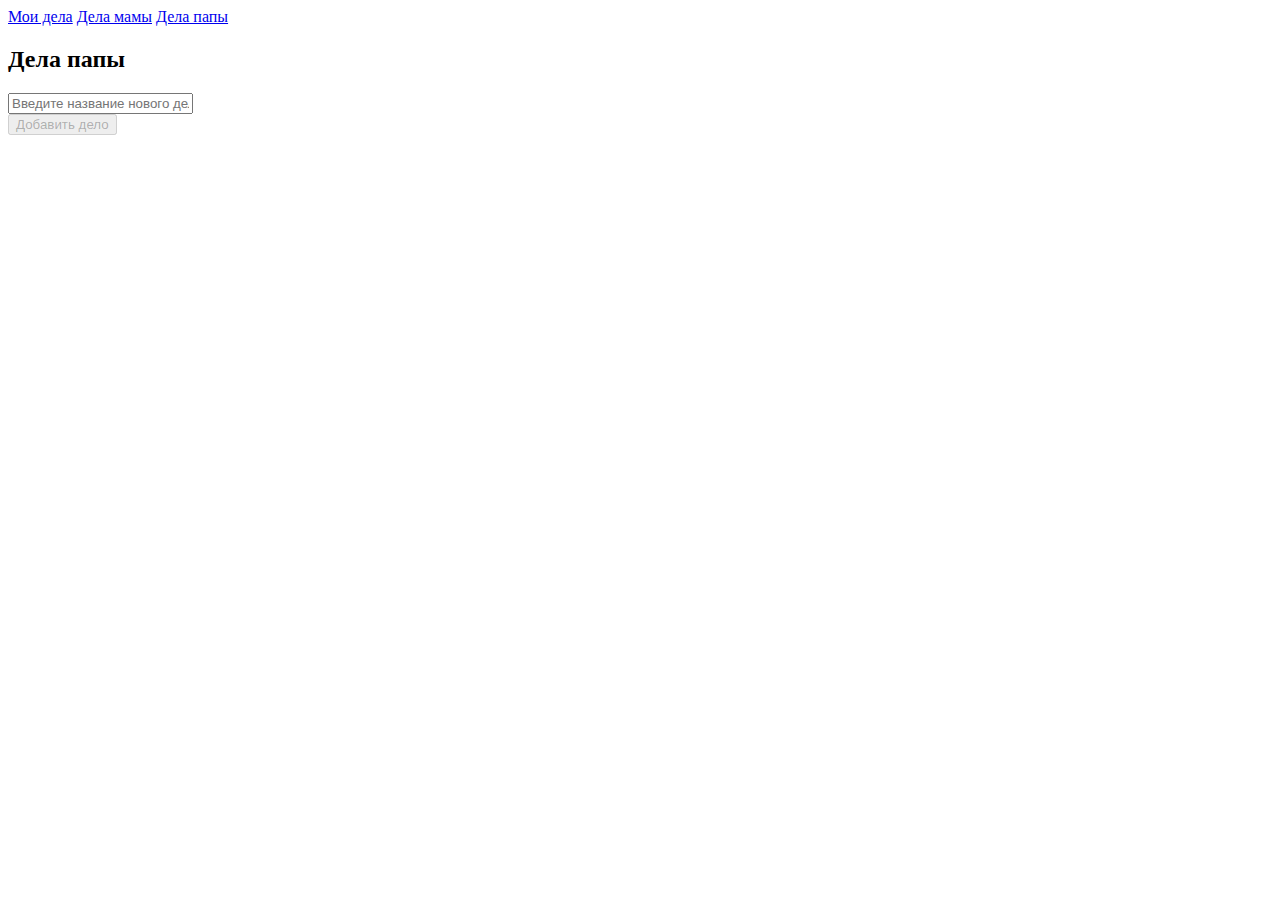
<file: mod8/dad.html>
<!DOCTYPE html>
<html lang="en">
<head>
    <meta charset="UTF-8">
    <meta name="viewport" content="width=device-width, initial-scale=1.0">
    <title>toDO</title>
    <link rel="stylesheet" href="https://cdn.jsdelivr.net/npm/bootstrap@4.5.3/dist/css/bootstrap.min.css" 
    integrity="sha384-TX8t27EcRE3e/ihU7zmQxVncDAy5uIKz4rEkgIXeMed4M0jlfIDPvg6uqKI2xXr2"
     crossorigin="anonymous">
     <script defer src="./todo-app.js"></script>
     <script>
        document.addEventListener('DOMContentLoaded', function(){
          createTodoApp(document.getElementById('todo-app'), 'Дела папы', 'dadTasks');
        })
      </script>
</head>
<body>
    <div class="container mb-5">
        <nav class="nav">
            <a class="nav-link" href="index.html">Мои дела</a>
            <a class="nav-link" href="mom.html">Дела мамы</a>
            <a class="nav-link" href="dad.html">Дела папы</a>
        </nav>
    </div>
    <div id="todo-app" class="container"></div>
</body>
</html>
</file>
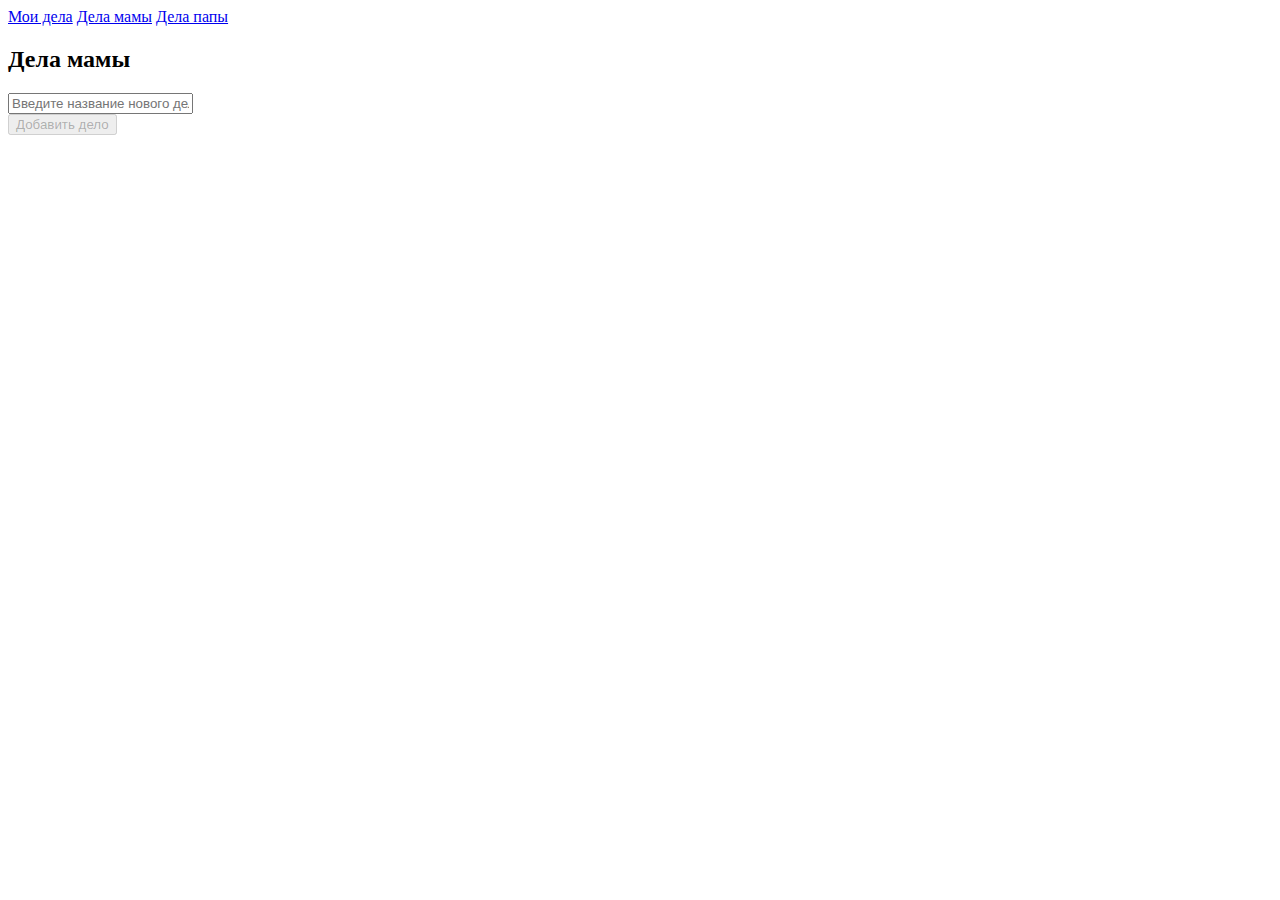
<file: mod8/mom.html>
<!DOCTYPE html>
<html lang="en">
<head>
    <meta charset="UTF-8">
    <meta name="viewport" content="width=device-width, initial-scale=1.0">
    <title>toDO</title>
    <link rel="stylesheet" href="https://cdn.jsdelivr.net/npm/bootstrap@4.5.3/dist/css/bootstrap.min.css" 
    integrity="sha384-TX8t27EcRE3e/ihU7zmQxVncDAy5uIKz4rEkgIXeMed4M0jlfIDPvg6uqKI2xXr2"
     crossorigin="anonymous">
     <script defer src="./todo-app.js"></script>
     <script>
        document.addEventListener('DOMContentLoaded', function(){
          createTodoApp(document.getElementById('todo-app'), 'Дела мамы', 'momTasks');
        })
      </script>
</head>
<body>
    <div class="container mb-5">
        <nav class="nav">
            <a class="nav-link" href="index.html">Мои дела</a>
            <a class="nav-link" href="mom.html">Дела мамы</a>
            <a class="nav-link" href="dad.html">Дела папы</a>
        </nav>
    </div>
    <div id="todo-app" class="container"></div>
</body>
</html>
</file>
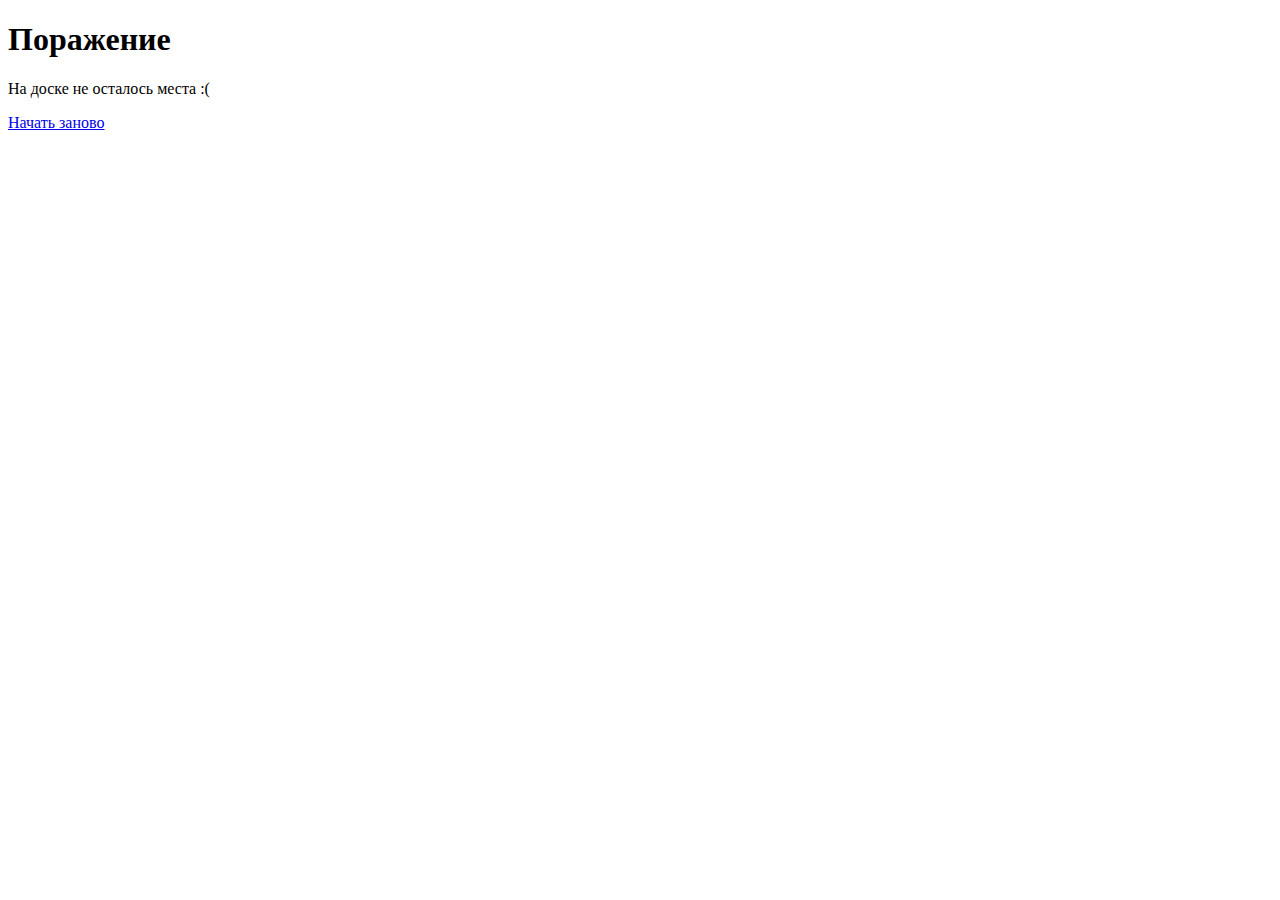
<file: Лекция 2/defeat.html>
<!DOCTYPE html>
<html>
<head>
    <title>Lose Page</title>
</head>
<body>
    <h1>Поражение</h1>
    <p>На доске не осталось места :(</p>
    <a href="index.html">Начать заново</a>
</body>
</html>
</file>
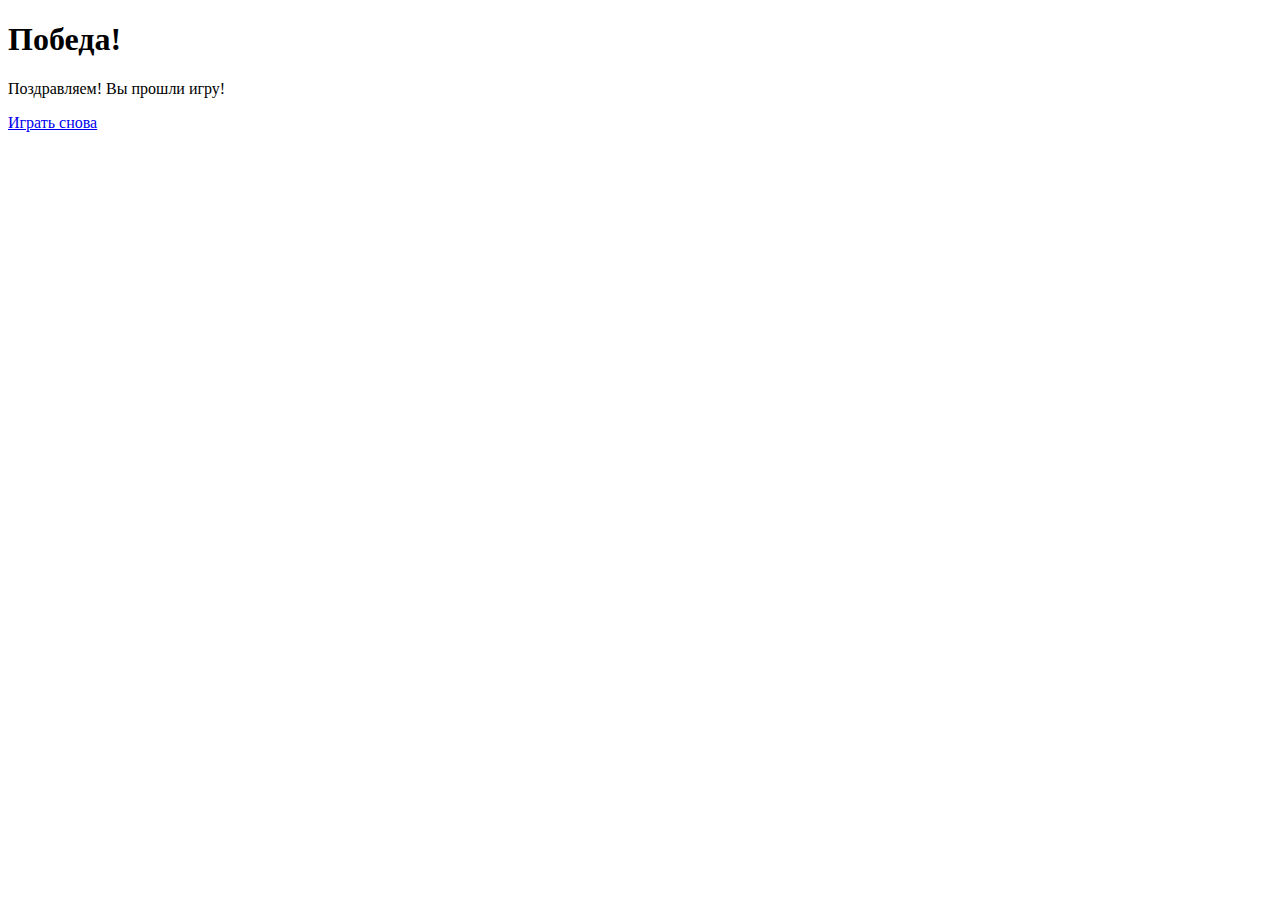
<file: Лекция 2/victory.html>
<!DOCTYPE html>
<html>
<head>
    <title>Victory Page</title>
</head>
<body>
    <h1>Победа!</h1>
    <p>Поздравляем! Вы прошли игру!</p>
    <a href="index.html">Играть снова</a>
</body>
</html>
</file>
<file: mod10/styles.css>
.container {
    max-width: 1000px;
    margin: 0 auto;
    padding: 20px;
    display: flex;
    justify-content: center;
    align-items: flex-start;
}

.left-panel {
    flex: 1;
    margin-right: 10px;
}

.right-panel {
    flex: 1;
    margin-left: 10px;
}

h1.header {
    text-align: center;
}

h2 {
    text-align: center;
}

form {
    margin-bottom: 20px;
}

input,
button {
    display: block;
    margin-bottom: 10px;
}

table {
    width: 100%;
    border-collapse: collapse;
}

th,
td {
    padding: 10px;
    text-align: left;
    border: 1px solid #ddd;
}

thead {
    background-color: #f2f2f2;
}

button {
    background-color: #4CAF50;
    color: white;
    border: none;
    padding: 10px 20px;
    cursor: pointer;
}

button:hover {
    opacity: 0.8;
}
</file>
<file: mod9/styles.css>
body {
    text-align: center;
    font-family: Arial, sans-serif;
  }
  
  h1 {
    margin-top: 40px;
  }
  
  #game-container {
    display: grid;
    grid-template-columns: repeat(4, 1fr);
    grid-gap: 10px;
    justify-content: center;
    align-items: center;
    margin-top: 20px;
  }
  
  .card {
    flex: 1;
    height: 100px;
    background-color: lightblue;
    border: 2px solid white;
    border-radius: 5px;
    display: flex;
    justify-content: center;
    align-items: center;
    font-size: 24px;
    cursor: pointer;
    transition: background-color 0.3s, transform 0.3s;
  }
  
  .card.flipped {
    background-color: white;
  }
  
  .card.matched {
    background-color: lightgreen;
    cursor: default;
  }
  
  button {
    margin-top: 20px;
    padding: 10px 20px;
    font-size: 16px;
    background-color: lightblue;
    border: none;
    border-radius: 5px;
    cursor: pointer;
  }
</file>
<file: Лекция 1/style.css>
* {
    box-sizing: border-box;
}

body {
    height: 100vh;
    display: flex;
    flex-direction: column; 
    justify-content: center;
    align-items: center;
    background: linear-gradient(rgba(0, 0, 0, 0.4), transparent 1px),
    linear-gradient(90deg, rgba(0, 0, 0, 0.4), transparent 1px);
    background-size: 30px 30px;
    row-gap: 20px;
}

.res {
    color: green;
    font-weight: bold;
    font-size: 40px;
    font-family: 'Gill Sans', 'Gill Sans MT', Calibri, 'Trebuchet MS', sans-serif;
}

.game {
    width: 360px;
    height: 360px;
    display: flex;
    flex-wrap: wrap;
    outline: 2px solid black;
}

.field {
    width: 120px;
    height: 120px;
    border: 2px solid black;
    cursor: pointer;
}

.field.active {
    background: rgba(0, 255, 0, 0.5)
}

.new-game {
    border: none;
    color: white;
    background-color: green;
    padding: 10px 16px;
    font-size: 20px;
    border-radius: 5px;
    cursor: pointer;
}

.circle {
    width: 100%;
    height: 100%;
    stroke-dasharray: 283;
    stroke-dashoffset: 283;
    animation: draw 0.6s forwards;
}

.first, .second {
    stroke-dasharray: 128;
    stroke-dashoffset: 128;
}

.first {
    animation: draw 0.6s forwards;
}

.second {
    animation: draw 0.6s 0.6s forwards; 
}

@keyframes draw {
    100% {
        stroke-dashoffset: 0;
    }
}

.field.active {
    background: rgba(255, 0, 0, 0.5);
}

.circle {
    stroke: red;
}

.first, .second {
    stroke: blue;
}
</file>
<file: Лекция 2/style.css>
* {
    box-sizing: border-box;
    margin: 0;
    padding: 0;
}

body {
    background-color: #333;
    display: flex;
    justify-content: center;
    align-items: center;
    height: 100vh;
}

.game-board {
    position: relative;
    display: grid;
    grid-template-columns: repeat(4, 20vmin);
    grid-template-rows: repeat(4,20vmin);
    gap: 2vmin;
    border-radius: 8px;
}

.cell {
    background-color: #444;
    border-radius: 8px;
}

.tile {
    --x: 0;
    --y: 0;
    position: absolute;
    top: calc(var(--y) * 22vmin);
    left: calc(var(--x) * 22vmin);
    display: flex;
    justify-content: center;
    align-items: center;
    width: 20vmin;
    height: 20vmin;
    font-size: 2rem;
    font-weight: bold;
    background: hsl(25, 60, var(--bgLightness));
    color: hsl(20, 25%, var(--textLightness));
    border-radius: 5%;
}
</file>
<file: Лекция 3/styles.css>
* {
    margin: 0;
    padding: 0;
    box-sizing: border-box;
    color: #fff;
}

body {
    font-family: Arial, Helvetica, sans-serif;
}

.app {
    background-image: url('./assets/cold-bg.jpg');
    background-size: cover;
    background-position: bottom;
}

.app.warm {
    background-image: url('./assets/warm-bg.jpg');
}

main {
    height: 100vh;
    background: linear-gradient(to bottom, rgba(0, 0, 0, 0.2), rgba(0, 0, 0, 0.75));
    padding: 25px;
}

.search-box {
    width: 100%;
    margin: 0 auto 75px;
}

.searchbar {
    display: block;
    padding: 15px;
    border: none;
    margin: 0 auto;
    outline: none;
    background-color: rgba(255, 255, 255, 0.5);
    border-radius: 0 0 16px 16px;
    margin-top: -25px;
    box-shadow: 0px 5px rgba(0, 0, 0, 0.2);
    color: #313131;
    font-size: 20px;
}

.searchbar:focus {
    background: rgba(255, 255, 255, 0.75);
}

.location-box .location {
    color: #fff;
    font-size: 32px;
    font-weight: 500;
    text-align: center;
    text-shadow: 3px 3px rgba(50, 50, 70, 0.5);
}

.location-box .date {
    color: #fff;
    font-size: 20px;
    font-weight: 300;
    font-style: italic;
    text-align: center;
    text-shadow: 2px 2px rgba(50, 50, 70, 0.5);
}

.weather-box {
    text-align: center;
}

.weather-box .temp {
    margin-block: 30px;
    background-color: rgba(0, 0, 0, 0.2);
    border-radius: 16px;
    padding: 15px 25px;
    font-size: 102px;
    font-weight: 900;
    text-shadow: 3px 6px rgba(50, 50, 70, 0.5);
    box-shadow: 3px 6px rgba(50, 50, 70, 0.2);
}

.weather-box .weather {
    font-size: 48px;
    font-weight: 700;
    text-shadow: 3px 3px rgba(50, 50, 70, 0.5);
}
</file>
<file: Лекция 4/css/style.css>
* {
    box-sizing: border-box;
}

body {
    margin: 0;
    font-family: 'Lato', sans-serif;
}

img {
    max-width: 100%;
    height: auto;
}

.header {
    padding: 15px 0;
}

.navigation {
    list-style: none;
    padding: 0;
    margin: 0;
}

.navigation-link {
    text-decoration: none;
    text-transform: uppercase;
    color: #939699;
    font-family: 'Lato', sans-serif;
    font-style: normal;
    font-weight: 900;
    font-size: 14px;
    line-height: 20px;
    letter-spacing: 0.5px;
}

button {
    cursor: pointer;
}

.button {
    padding: 10px 20px;
    background: #4592FF;
    border-radius: 20px;
    border: none;
    color: #fff;
    font-family: 'Lato',
    sans-serif;
    font-style: normal;
    font-weight: 900;
    font-size: 14px;
    line-height: 20px;
    display: flex;
    align-items: center;
}

.button-icon, .button-price {
    margin-right: 10px;
    
}

.button-icon {
    margin-left: 10px;
}

.button-icon:last-child {
    margin-right: 0;
    
}

.cart-count {
    margin-left: 10px;
}

.show-goods .slider,
.show-goods .special-offers {
    display: none;
}

.long-goods {
    display: none;
}

.show-goods .long-goods {
    display: block;
}

.slide {
    padding-top: 90px;
    padding-bottom: 110px;
    min-height: 568px;
}

.slide-1 {
    background: #B4D1E0 url('../img/slide-image-1.png') no-repeat top right 30%;
}

.slide-2 {
    background: #b9e0b4 url('../img/slide-image-1.png') no-repeat top right 30%;
}

.label {
    background-color: #3DC47E;
    border-radius: 3px;
    padding: 5px 12px;
    color: #fff;
    font-size: 12px;
    line-height: 15px;
}

.slide-title {
    color: #262D33;
    font-size: 55px;
    line-height: 70px;
    font-family: 'Roboto Slab',
    serif;
    margin-top: 20px;
    margin-bottom: 15px;
}

.slide-description {
    font-size: 18px;
    line-height: 30px;
    color: #4B5157;
    max-width: 335px;
    margin-bottom: 40px;
}

.slider {
    position: relative;
}

.slider-nav {
    position: absolute;
    top: 50%;
    width: 100%;
    transform: translateY(-50%);
    z-index: 9;
}

.slider-button {
    background-color: transparent;
    border: none;
    cursor: pointer;
}

.card {
    min-height: 370px;
    border-radius: 10px;
    padding-top: 60px;
    padding-left: 46px;
    padding-right: 46px;
    padding-bottom: 80px;
}

.card-1 {
    background: #E3E2E3 url('../img/card-image-1.jpg') no-repeat top right;
    background-size: cover;
}

.card-2 {
    background: #000 url('../img/card-image-2.jpg') no-repeat top right;
    background-size: cover;
}

.card-3 {
    padding-top: 35px;
    background: #CCD5E6 url('../img/card-image-3.png') no-repeat top right 10%;
    background-size: contain;
}

.card-4 {
    display: flex;
    flex-direction: column;
    align-items: flex-start;
    padding-top: 35px;
    padding-left: 25px;
    background: #FF4F52 url('../img/card-image-4.png') no-repeat top right;
    background-size: contain;
}

.goods-card-btn {
    display: block;
    width: 100px;
    margin: auto auto 0;
}

.goods-card-btn .button-price{
    margin: 0;
}

.card-title {
    color: #262D33;
    font-size: 25px;
    line-height: 30px;
    font-family: 'Roboto Slab',
    serif;
    max-width: 222px;
    margin: 0;
}

.card-title.large {
    max-width: 420px;
    font-size: 40px;
    line-height: 50px;
    margin-top: 30px;
    margin-bottom: 20px;
}

.card-text {
    max-width: 176px;
    color: #4B5157;
    font-size: 14px;
    line-height: 20px;
    margin-bottom: 25px;
}

.card-text.large {
    max-width: 320px;

}

.card-price {
    color: #ffffff;
    font-size: 14px;
    line-height: 20px;
    font-weight: 900;
}

.text-light {
    color: #fff
}

.section-title {
    font-family: 'Roboto Slab',
    serif;
    font-size: 25px;
    line-height: 30px;
    color: #262D33;
}

.more {
    text-decoration: none;
    color: #262D33;
    font-weight: 900;
    font-size: 14px;
    line-height: 20px;
    padding: 10px;
}

.goods-card {
    display: flex;
    flex-direction: column;
    position: relative;
    text-align: center;
    padding: 30px 35px 35px;
    min-height: 440px;
}

.goods-card .label {
    position: absolute;
    left: 18px;
    top: 18px;
}

.goods-title {
    margin-top: 15px;
    margin-bottom: 5px;
    color: #262D33;
    font-size: 16px;
    line-height: 25px;
    font-family: 'Roboto Slab',
    serif;
}

.goods-image {
    object-fit: contain;
    height: 190px;
}

.goods-description {
    color: #4B5157;
    font-size: 14px;
    line-height: 20px;
}

.goods-price {
    color: #262D33;
    margin-top: 30px;
    font-size: 18px;
    line-height: 30px;
    font-weight: 900;
}

.button-four {
    margin-top: auto;
}

.footer-menu {
    list-style-type: none;
    margin: 0;
    padding: 0;
}

.footer {
    background: #8F79D4;
    padding-top: 45px;
    padding-bottom: 40px;
    color: #fff;
}

.footer-menu-item:not(:last-child) {
    margin-right: 40px;
}

.footer-menu-link {
    color: #fff;
    text-decoration: none;
    font-weight: 900;
    font-size: 14px;
    line-height: 20px;
}

.social-link {
    text-decoration: none;
    margin-left: 15px;
}

.footer-text {
    color: #E7D9FF;
    font-size: 14px;
    line-height: 20px;
}

.footer-line {
    opacity: 0.5;
}

.top-link {
    text-decoration: none;
    color: #fff;
}

.top-link-text {
    margin-right: 15px;
}

.payment-logo {
    vertical-align: middle;
    margin-right: 25px;
}

.overlay {
    display: none;
    justify-content: center;
    align-items: center;
    position: fixed;
    top: 0;
    bottom: 0;
    left: 0;
    right: 0;
    z-index: 999;
    background-color: rgba(0,0,0,0.3);
}

.overlay.show {
    display: flex;
}

.modal {
    background-color: #e0e0ff;
    min-width: 600px;
    max-height: 400px;
    padding: 30px;
    overflow: scroll;
    position: relative;
}

.modal-header{
    display: flex;
    justify-content: space-between;
}

.modal-title {
    margin-top: 0;
    margin-bottom: 15px;
}

.modal-close {
    position: absolute;
    background-color: transparent;
    right: 15px;
    top: 15px;
    font-size: 24px;
    border: none;
}

.modal-form {
    display: flex;
    justify-content: space-between;
    flex-wrap: wrap;
}

.modal-input {
    margin-right: 30px;
    height: 40px;
    padding: 10px;
    border-radius: 20px;
    border-style: none;
    margin-bottom: 30px;
}

.cart-table {
    border-collapse: collapse;
    min-width: 540px;
    margin-bottom: 15px;
}

.cart-table th,
.cart-table td{
    text-align: left;
    border: 1px solid black
}

.cart-buy{
    background-color: #28a745;
    border-color: #28a745;
    display: block;
    margin-left: auto;
    height: 40px;
}


.mw-160 {
    max-width: 160px;
}


.col-price {
    width: 100px;
}

.col-minus {
    width: 15px;
}

.col-qty {
    width: 15px;
}

.col-plus {
    width: 15px;
}

.col-total-price {
    width: 120px;
}

.col-delete {
    width: 5px;
}


@media (max-width: 1200px) {
    .slide-1 {
        background-size: cover;
    }

    .card-3 {
        background-size: cover;
    }
}

@media (max-width: 992px) {
    .slider-nav {
        display: none;
    }

    .modal {
        min-width: 400px;
        max-height: 300px;
        padding: 20px;
    }

}

@media (max-width: 576px) {
    .slide-title {
        font-size: 36px;
        line-height: 1.4;
        margin-bottom: 0;
    }

    .card {
        background-position: left top;
    }

    .card-4 {
        background-position: right top;
    }

    .card {
        padding: 30px;
        min-height: 300px;
    }

    .modal {
        min-width: 300px;
        max-height: 400px;
        padding: 20px;
    }

}
</file>
